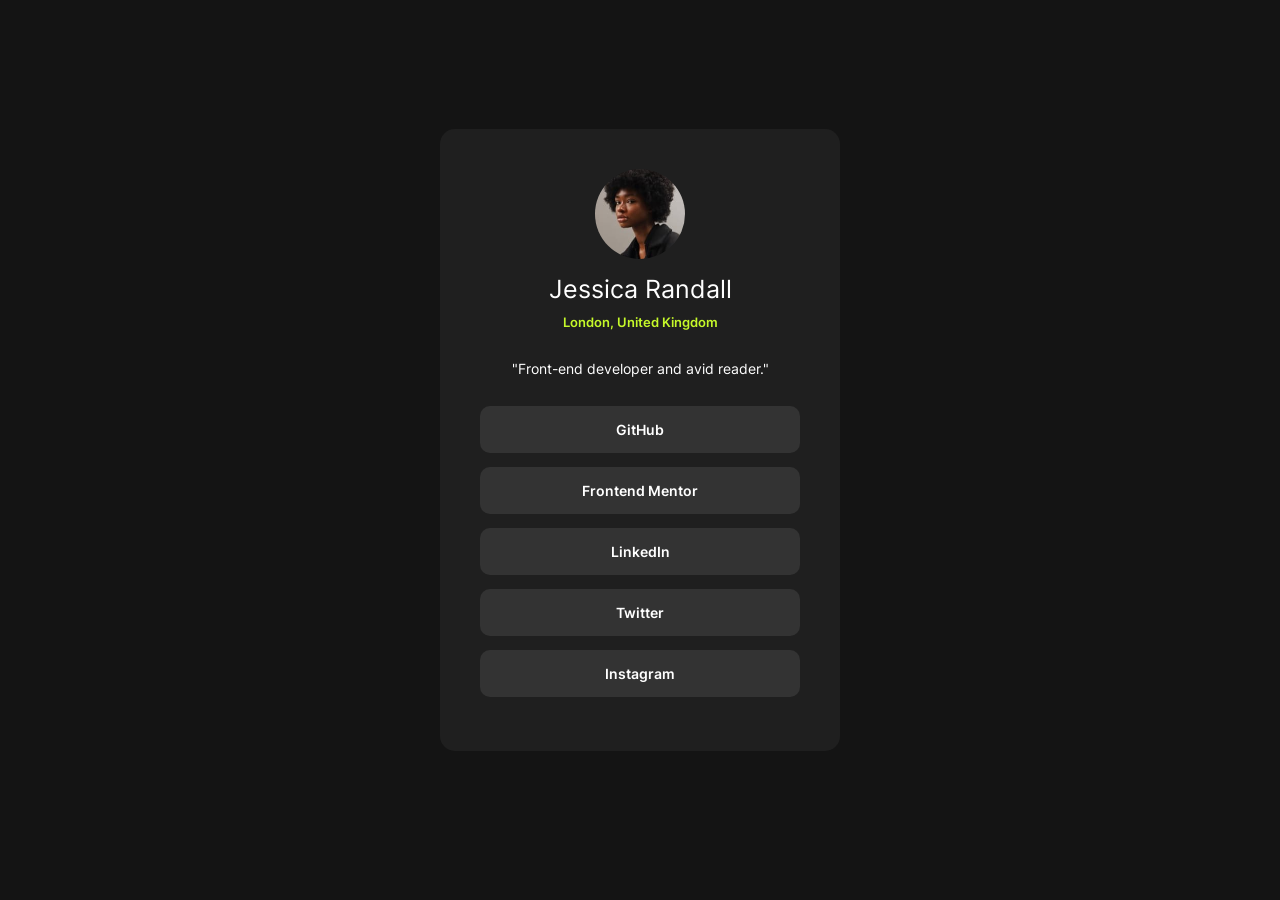
<file: index.html>
<!DOCTYPE html>
<html lang="en">
<head>
  <meta charset="UTF-8">
  <meta name="viewport" content="width=device-width, initial-scale=1.0"> <!-- displays site properly based on user's device -->

  <link rel="icon" type="image/png" sizes="32x32" href="./assets/images/favicon-32x32.png">
  <link rel="stylesheet" href="style.css">
  <title>Frontend Mentor | Social links profile</title>
</head>
<body>
  <main class="container">

    <div class="profile-info">
      <img src="./assets/images/avatar-jessica.jpeg" alt="Jessica Randall">
      <h1>Jessica Randall</h1>
      <p class="location">London, United Kingdom</p>
      <p class="description">"Front-end developer and avid reader."</p>
    </div>

    <nav class="links">
      <ul>
        <li><a href="#">GitHub</a></li>
        <li><a href="#">Frontend Mentor</a></li>
        <li><a href="#">LinkedIn</a></li>
        <li><a href="#">Twitter</a></li>
        <li><a href="#">Instagram</a></li>
      </ul>
    </nav>
    
  </main>
  
  <footer class="attribution">
    <p>Challenge by <a href="https://www.frontendmentor.io?ref=challenge" target="_blank">Frontend Mentor</a>.</p> 
    <p>Coded by <a href="#">Charlene258</a>.</p>
  </footer>
</body>
</html>
</file>
<file: style.css>
@font-face {
    font-family: 'Inter';
    src: url('/assets/fonts/static/Inter-Bold.ttf') format('truetype');
    font-weight: 700;
    font-style: normal;
}

@font-face {
    font-family: 'Inter';
    src: url('/assets/fonts/static/Inter-SemiBold.ttf') format('truetype');
    font-weight: 600;
    font-style: normal;
}

@font-face {
    font-family: 'Inter';
    src: url('/assets/fonts/static/Inter-Regular.ttf') format('truetype');
    font-weight: 400;
    font-style: normal;
}

:root {
    --green: hsl(75, 94%, 57%);
    --white: hsl(0, 0%, 100%);
    --grey-700: hsl(0, 0%, 20%);
    --grey-800: hsl(0, 0%, 12%);
    --grey-900: hsl(0, 0%, 8%);
}

* {
    box-sizing: border-box;
    margin: 0;
    padding: 0;
}

body {
    min-height: 100vh;
    display: flex;
    flex-direction: column;
    align-items: center;
    justify-content: center;
    background-color: var(--grey-900);
    color: var(--white);
    font-family: 'Inter', sans-serif;
    font-size: 0.875rem;
}

.container {
    max-width: 400px;
    width: 90%;
    display: flex;
    flex-direction: column;
    align-items: center;
    background-color: var(--grey-800);
    padding: 40px 40px;
    border-radius: 15px;
}

.profile-info, .links {
    display: flex;
    flex-direction: column;
    align-items: center;
}

img {
    width: 90px;
    border-radius: 50%;
    margin-bottom: 15px;
}

.profile-info p {
    margin-top: 0.75em;
}

h1 {
    font-size: 1.75em;
    margin-bottom: 0px;
    font-weight: 400;
}

.location {
    color: var(--green);
    margin-bottom: 1.5em;
    font-size: 0.95em;
    font-weight: 600;
}

.links {
    margin-top: 15px;
    width: 100%;  
}

.links ul {
    list-style: none;
    width: 100%;
}

.links a {
    display: block;
    text-decoration: none;
    background-color: var(--grey-700);
    color: var(--white);
    font-weight: 600;
    font-size: 1em;
    text-align: center;
    margin: 1em 0;
    padding: 15px 0;
    border-radius: 10px;
    transition: transform 0.3s ease, background-color 0.2s ease, color 0.2s ease;
}

.links a:hover{
    background-color: var(--green);
    color: var(--grey-800);
    cursor: pointer;
    transform: scale(1.05);  
    font-weight: 700;
}

.links a:active {
    background-color:hsl(75, 94%, 87%);
    color: hsl(0, 0%, 42%);
    transform: scale(1); 
}

footer {
    margin-top: 20px;
}

.attribution p, .attribution a {
    margin: 10px 0;
    color: hsl(0, 0%, 20%);
    text-decoration: none;
    font-size: 0.90em;
    text-align: center;
    display: none;
}
</file>
